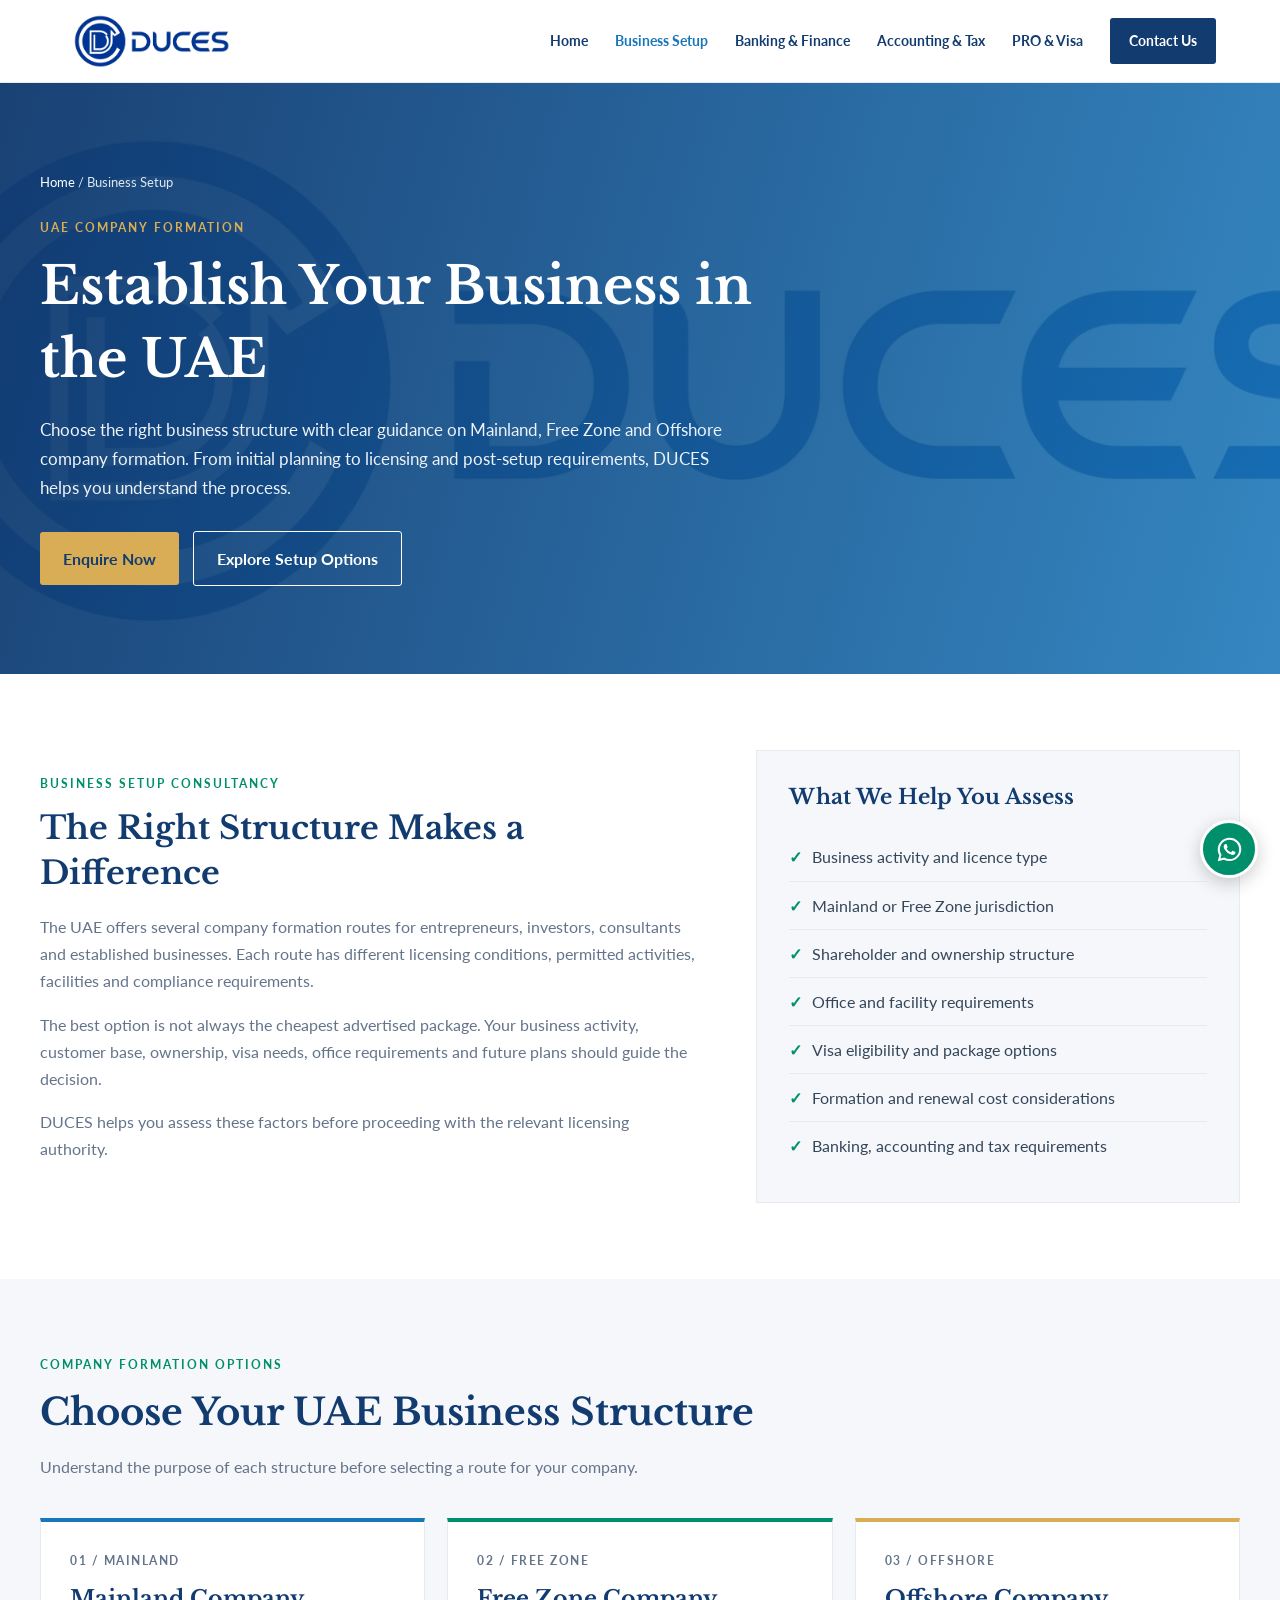
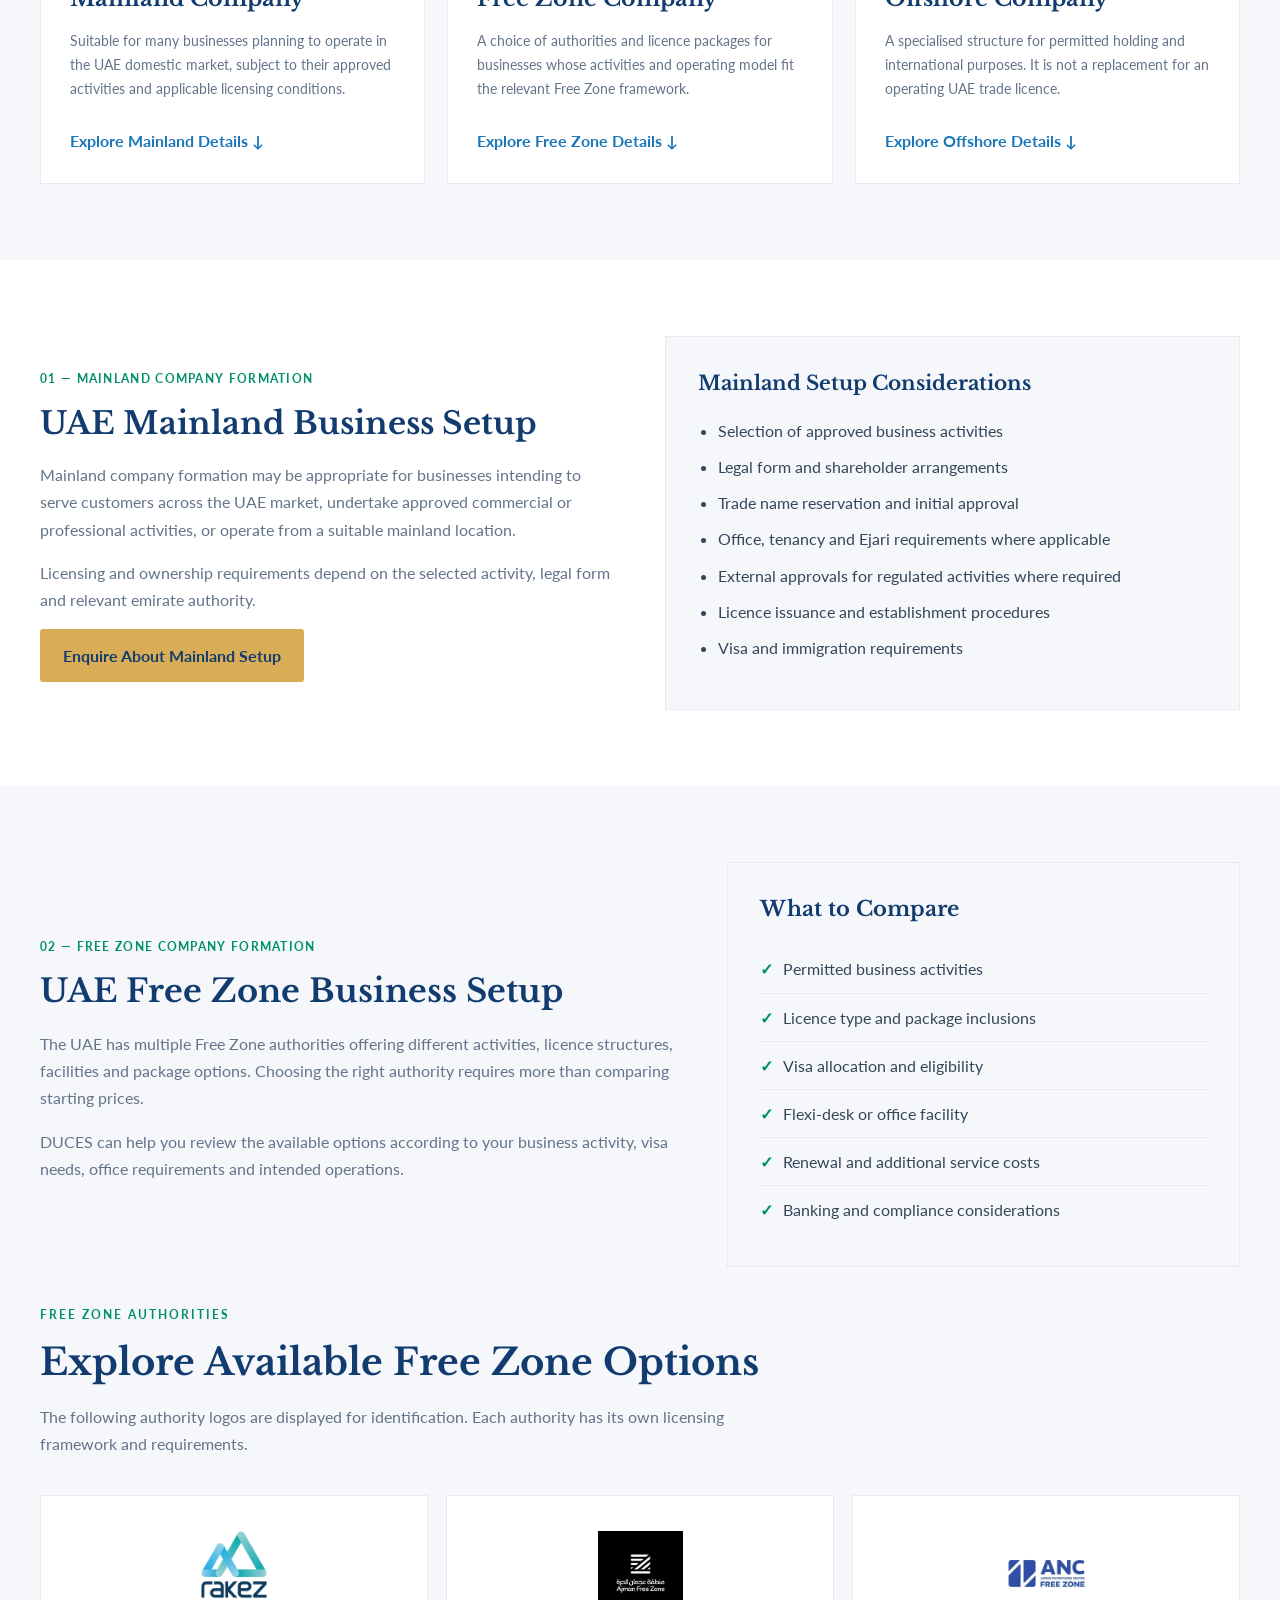
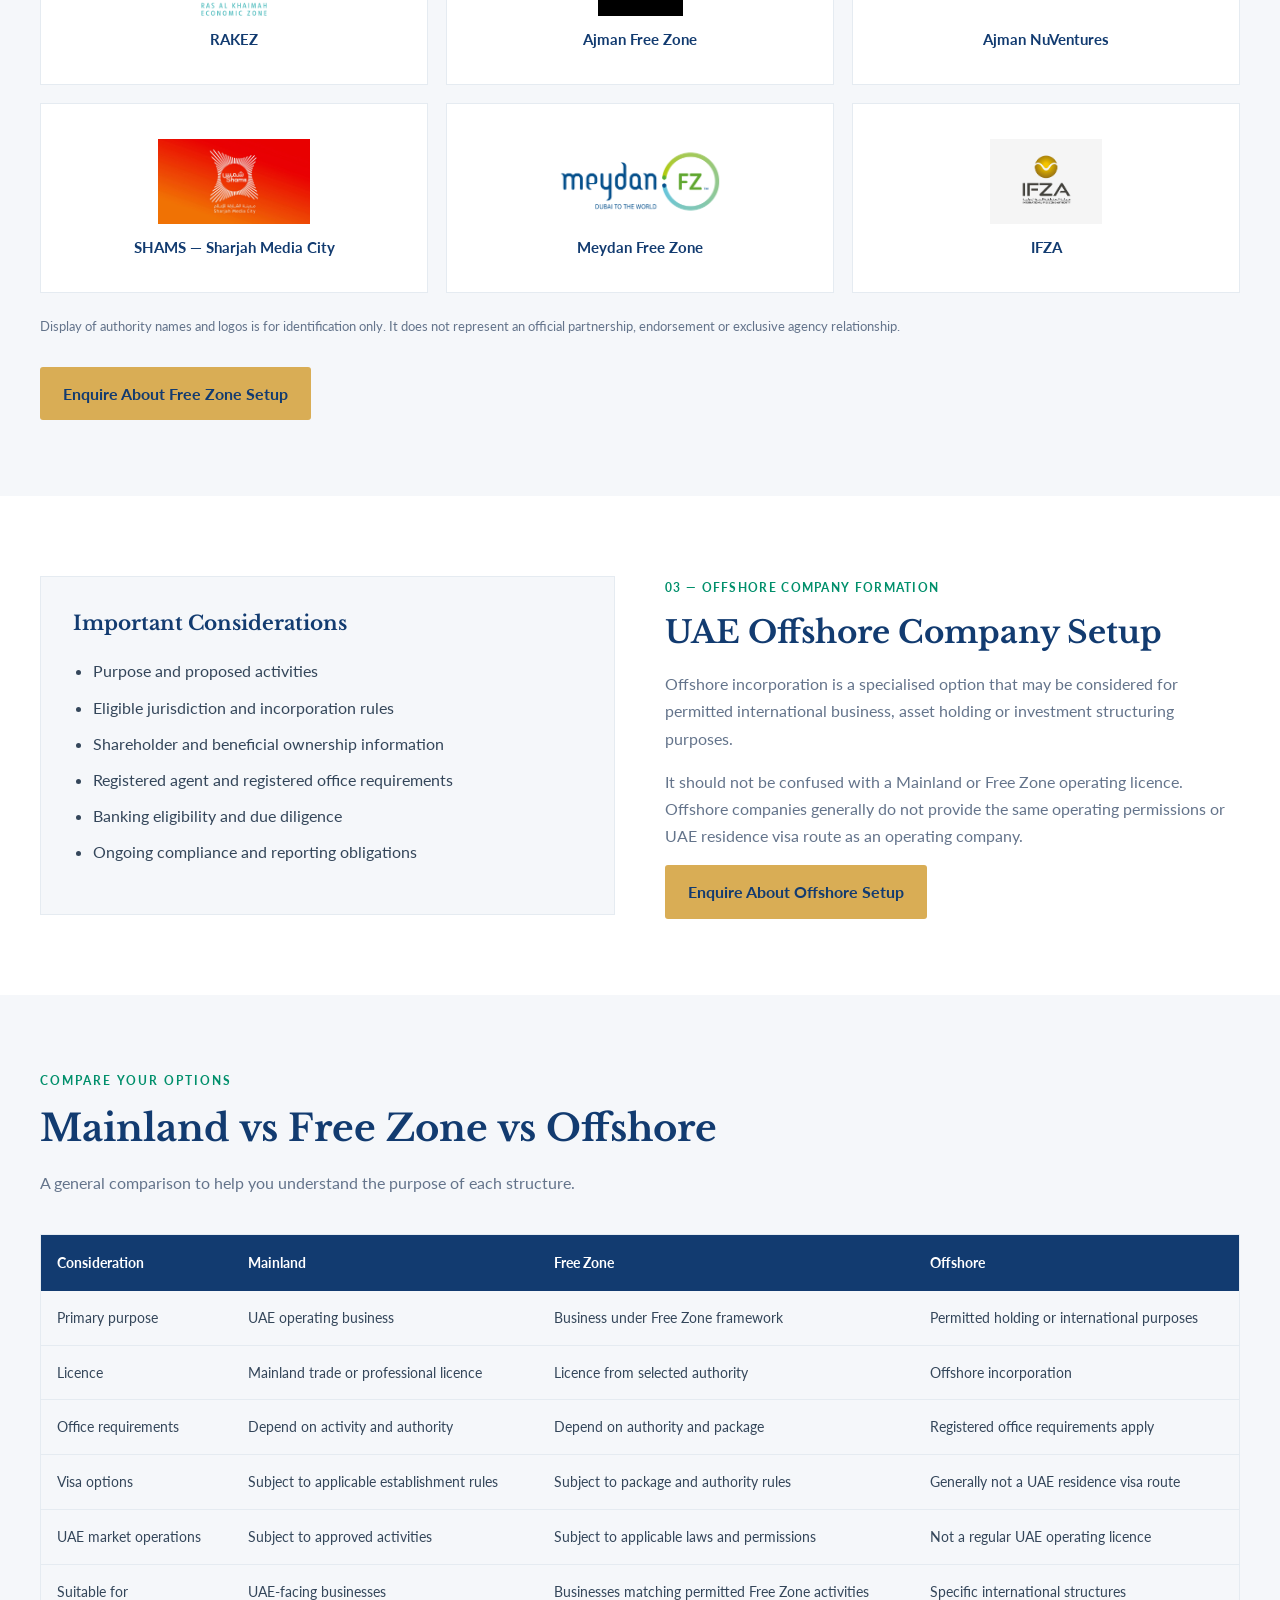
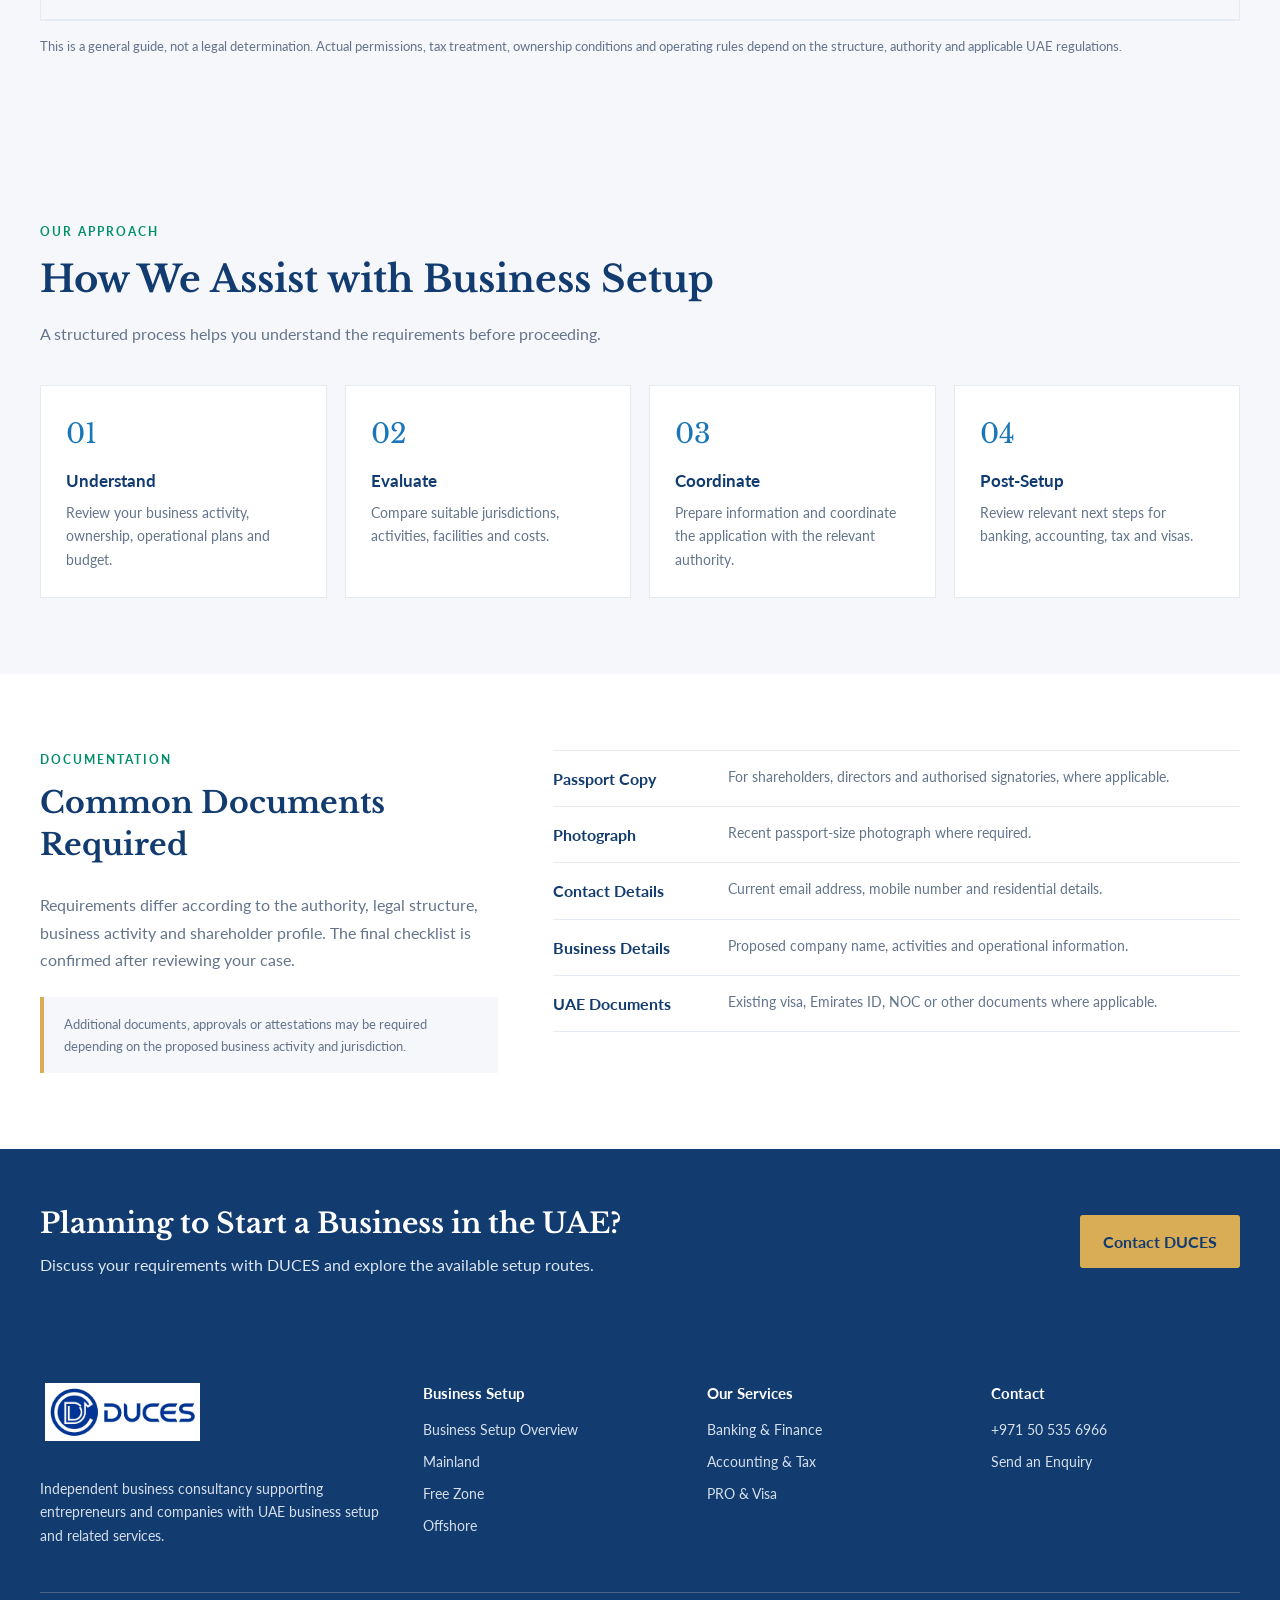
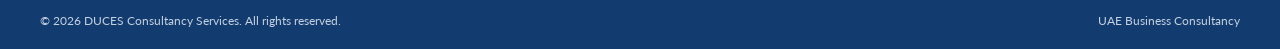
<file: business-setup.html>
<!DOCTYPE html>
<html lang="en">
<head>
<meta charset="UTF-8">
<meta name="viewport" content="width=device-width, initial-scale=1.0">
<meta name="description" content="UAE business setup consultancy. Explore Mainland, Free Zone and Offshore company formation with DUCES Consultancy Services.">
<title>Business Setup UAE | DUCES Consultancy Services</title>

<link rel="preconnect" href="https://fonts.googleapis.com">
<link rel="preconnect" href="https://fonts.gstatic.com" crossorigin>
<link href="https://fonts.googleapis.com/css2?family=Lato:wght@300;400;500;600;700&family=Libre+Baskerville:wght@400;700&display=swap" rel="stylesheet">

<style>
:root{
  --royal:#123B70;
  --blue:#1976B9;
  --green:#008F6B;
  --gold:#D9AD55;
  --white:#FFFFFF;
  --light:#F5F7FA;
  --silver:#E5EBF1;
  --text:#34465A;
  --muted:#64748B;
}
*{box-sizing:border-box;scroll-behavior:smooth}
body{margin:0;font-family:'Lato',sans-serif;color:var(--text);line-height:1.7}
h1,h2,h3,h4{font-family:'Libre Baskerville',serif;color:var(--royal);line-height:1.4}
a{text-decoration:none}
.container{width:min(1200px,calc(100% - 48px));margin:auto}

/* HEADER */
header{background:white;border-bottom:1px solid var(--silver);position:sticky;top:0;z-index:1000}
.header-inner{max-width:1200px;margin:auto;min-height:82px;padding:10px 24px;display:flex;align-items:center;justify-content:space-between}
.logo img{width:175px;max-height:62px;object-fit:contain;display:block}
nav{display:flex;align-items:center;gap:27px}
nav a{color:var(--royal);font-size:14px;font-weight:700}
nav a:hover,nav a.active{color:var(--blue)}
nav .contact-link{background:var(--royal);color:white;padding:11px 19px;border-radius:3px}
nav .contact-link:hover{background:var(--blue);color:white}
.menu-toggle{display:none;background:white;border:1px solid var(--silver);color:var(--royal);font-size:24px;padding:5px 12px;cursor:pointer}

/* HERO */
.hero{
  background:linear-gradient(105deg,rgba(18,59,112,.97),rgba(25,118,185,.88)),
  url('assets/duces-logo.jpg') center/cover;
  padding:88px 24px;color:white;
}
.hero-content{max-width:1200px;margin:auto}
.breadcrumb{font-size:13px;color:#dce8f4;margin-bottom:25px}
.breadcrumb a{color:white}
.eyebrow{font-size:12px;text-transform:uppercase;letter-spacing:2px;font-weight:700;color:var(--green);margin-bottom:12px}
.hero .eyebrow{color:var(--gold)}
.hero h1{font-size:clamp(34px,5vw,52px);max-width:800px;color:white;margin:0 0 20px}
.hero p{font-size:17px;color:#edf3f8;max-width:700px;margin:0 0 28px}
.btn{display:inline-block;padding:13px 23px;border-radius:3px;font-weight:700;transition:.2s}
.btn-gold{background:var(--gold);color:var(--royal)}
.btn-gold:hover{background:white}
.btn-white{border:1px solid white;color:white;margin-left:10px}
.btn-white:hover{background:white;color:var(--royal)}

/* GENERAL SECTIONS */
section.content-section{padding:76px 0}
.section-title{max-width:760px;margin-bottom:38px}
.section-title h2{font-size:clamp(27px,3.5vw,37px);margin:0 0 14px}
.section-title p{color:var(--muted);margin:0}
.intro-grid{display:grid;grid-template-columns:1.15fr .85fr;gap:60px;align-items:center}
.intro-copy h2{font-size:32px;margin:0 0 17px}
.intro-copy p{color:var(--muted)}
.info-panel{background:var(--light);padding:32px;border:1px solid var(--silver)}
.info-panel h3{margin-top:0;font-size:21px}
.info-panel ul{list-style:none;padding:0;margin:15px 0 0}
.info-panel li{padding:10px 0;border-bottom:1px solid var(--silver)}
.info-panel li:last-child{border:0}
.info-panel li:before{content:"✓";color:var(--green);font-weight:bold;margin-right:10px}

/* SETUP TYPE */
.setup-types{background:var(--light)}
.type-grid{display:grid;grid-template-columns:repeat(3,1fr);gap:22px}
.type-card{background:white;border:1px solid var(--silver);padding:29px;position:relative}
.type-card:nth-child(1){border-top:4px solid var(--blue)}
.type-card:nth-child(2){border-top:4px solid var(--green)}
.type-card:nth-child(3){border-top:4px solid var(--gold)}
.type-number{font-size:12px;color:var(--muted);font-weight:700;letter-spacing:1.5px}
.type-card h3{font-size:22px;margin:13px 0}
.type-card p{color:var(--muted);font-size:14px}
.type-card a{display:inline-block;color:var(--blue);font-weight:700;margin-top:12px}
.type-card a:hover{color:var(--green)}

/* MAINLAND / OFFSHORE */
.detail-grid{display:grid;grid-template-columns:1fr 1fr;gap:50px;align-items:center}
.detail-grid.reverse .detail-copy{order:2}
.detail-grid.reverse .detail-panel{order:1}
.detail-copy h2{font-size:31px;margin:0 0 15px}
.detail-copy p{color:var(--muted)}
.detail-panel{background:var(--light);padding:32px;border:1px solid var(--silver)}
.detail-panel h3{margin-top:0;font-size:20px}
.detail-panel ul{padding-left:20px;color:var(--text)}
.detail-panel li{margin:9px 0}
.detail-tag{display:inline-block;color:var(--green);font-weight:700;font-size:12px;letter-spacing:1.3px;text-transform:uppercase;margin-bottom:12px}
.detail-section-alt{background:var(--light)}

/* FREE ZONE AUTHORITIES */
.freezone-intro{display:grid;grid-template-columns:1fr .8fr;gap:45px;align-items:center;margin-bottom:38px}
.freezone-intro h2{font-size:32px;margin:0 0 14px}
.freezone-intro p{color:var(--muted)}
.authority-grid{display:grid;grid-template-columns:repeat(3,1fr);gap:18px}
.authority-card{background:white;border:1px solid var(--silver);padding:22px;text-align:center;min-height:190px;display:flex;flex-direction:column;align-items:center;justify-content:center}
.authority-card img{width:100%;max-width:210px;height:85px;object-fit:contain;margin-bottom:13px}
.authority-card h3{font-family:'Lato',sans-serif;font-size:15px;margin:0;color:var(--royal)}
.authority-note{font-size:13px;color:var(--muted);margin-top:22px}

/* COMPARISON */
.comparison-wrap{overflow-x:auto;border:1px solid var(--silver)}
table{width:100%;border-collapse:collapse;min-width:700px}
th{background:var(--royal);color:white;text-align:left;padding:16px;font-size:14px}
td{padding:15px 16px;border-bottom:1px solid var(--silver);font-size:14px}
tr:nth-child(even) td{background:var(--light)}
.table-note{font-size:13px;color:var(--muted);margin-top:14px}

/* PROCESS */
.process-section{background:var(--light)}
.process-grid{display:grid;grid-template-columns:repeat(4,1fr);gap:18px}
.process-card{background:white;padding:25px;border:1px solid var(--silver)}
.process-card span{font-family:'Libre Baskerville',serif;font-size:27px;color:var(--blue)}
.process-card h3{font-family:'Lato',sans-serif;font-size:17px;margin:12px 0 8px}
.process-card p{font-size:14px;color:var(--muted);margin:0}

/* DOCUMENTS */
.documents-grid{display:grid;grid-template-columns:.8fr 1.2fr;gap:55px}
.documents-grid h2{font-size:30px;margin-top:0}
.documents-grid p{color:var(--muted)}
.document-list{border-top:1px solid var(--silver)}
.document-item{display:flex;gap:20px;padding:14px 0;border-bottom:1px solid var(--silver)}
.document-item strong{color:var(--royal);min-width:155px}
.document-item span{font-size:14px;color:var(--muted)}
.note{background:var(--light);border-left:4px solid var(--gold);padding:16px 20px;margin-top:24px;font-size:13px;color:var(--muted)}

/* CTA */
.cta{background:var(--royal);padding:55px 24px;color:white}
.cta-inner{max-width:1200px;margin:auto;display:flex;justify-content:space-between;align-items:center;gap:25px}
.cta h2{color:white;font-size:28px;margin:0 0 8px}
.cta p{color:#dce7f2;margin:0}

/* FOOTER */
footer{background:var(--royal);color:white;padding:50px 24px 18px}
.footer-grid{max-width:1200px;margin:auto;display:grid;grid-template-columns:1.4fr 1fr 1fr 1fr;gap:35px}
.footer-logo{width:165px;max-height:58px;object-fit:contain;margin-bottom:14px}
footer h4{font-family:'Lato',sans-serif;color:white;font-size:15px;margin:0 0 14px}
footer p,footer a{font-size:14px;color:#d5e0ec}
.footer-links{display:flex;flex-direction:column;gap:8px}
.footer-bottom{max-width:1200px;margin:30px auto 0;padding-top:18px;border-top:1px solid #496486;display:flex;justify-content:space-between;gap:12px;flex-wrap:wrap;font-size:12px;color:#c4d1df}

/* WHATSAPP */
.whatsapp{position:fixed;right:22px;bottom:22px;width:58px;height:58px;border-radius:50%;background:var(--green);border:3px solid white;display:flex;align-items:center;justify-content:center;z-index:2000;box-shadow:0 5px 18px #0003}
.whatsapp svg{width:29px;height:29px;fill:white}

@media(max-width:950px){
  nav{gap:14px}
  nav a{font-size:13px}
  .authority-grid{grid-template-columns:repeat(2,1fr)}
  .process-grid{grid-template-columns:repeat(2,1fr)}
  .footer-grid{grid-template-columns:repeat(2,1fr)}
}
@media(max-width:760px){
  .header-inner{min-height:72px}
  .logo img{width:145px}
  .menu-toggle{display:block}
  nav{display:none;position:absolute;top:72px;left:0;right:0;background:white;border-bottom:1px solid var(--silver);padding:15px 24px 22px;flex-direction:column;align-items:stretch;gap:5px}
  nav.open{display:flex}
  nav a{padding:9px 0}
  nav .contact-link{text-align:center;margin-top:8px}
  .hero{padding:62px 0}
  .hero p{font-size:15px}
  .btn-white{margin:12px 0 0}
  section.content-section{padding:55px 0}
  .intro-grid,.detail-grid,.freezone-intro,.documents-grid{grid-template-columns:1fr;gap:27px}
  .detail-grid.reverse .detail-copy,.detail-grid.reverse .detail-panel{order:initial}
  .type-grid{grid-template-columns:1fr}
  .authority-grid{grid-template-columns:repeat(2,1fr)}
  .cta-inner{flex-direction:column;align-items:flex-start}
  .footer-grid{grid-template-columns:1fr 1fr;gap:25px}
}
@media(max-width:480px){
  .container{width:calc(100% - 36px)}
  .authority-grid,.process-grid,.footer-grid{grid-template-columns:1fr}
  .document-item{flex-direction:column;gap:4px}
  .whatsapp{width:54px;height:54px;right:15px;bottom:15px}
}
</style>
</head>

<body>

<!-- HEADER -->
<header>
  <div class="header-inner">
    <a href="index.html" class="logo">
      <img src="assets/duces-logo.jpg" alt="DUCES Consultancy Services">
    </a>

    <button class="menu-toggle" id="menuToggle" aria-label="Toggle navigation" aria-expanded="false">☰</button>

    <nav id="mainNav">
      <a href="index.html">Home</a>
      <a href="business-setup.html" class="active">Business Setup</a>
      <a href="banking-finance.html">Banking &amp; Finance</a>
      <a href="accounting-tax.html">Accounting &amp; Tax</a>
      <a href="pro-visa.html">PRO &amp; Visa</a>
      <a href="contact.html" class="contact-link">Contact Us</a>
    </nav>
  </div>
</header>

<!-- HERO -->
<section class="hero">
  <div class="hero-content">
    <div class="breadcrumb"><a href="index.html">Home</a> / Business Setup</div>
    <div class="eyebrow">UAE Company Formation</div>
    <h1>Establish Your Business in the UAE</h1>
    <p>
      Choose the right business structure with clear guidance on
      Mainland, Free Zone and Offshore company formation.
      From initial planning to licensing and post-setup requirements,
      DUCES helps you understand the process.
    </p>
    <a href="contact.html" class="btn btn-gold">Enquire Now</a>
    <a href="#setup-options" class="btn btn-white">Explore Setup Options</a>
  </div>
</section>

<!-- INTRODUCTION -->
<section class="content-section">
  <div class="container intro-grid">
    <div class="intro-copy">
      <div class="eyebrow">Business Setup Consultancy</div>
      <h2>The Right Structure Makes a Difference</h2>
      <p>
        The UAE offers several company formation routes for entrepreneurs,
        investors, consultants and established businesses. Each route has
        different licensing conditions, permitted activities, facilities
        and compliance requirements.
      </p>
      <p>
        The best option is not always the cheapest advertised package.
        Your business activity, customer base, ownership, visa needs,
        office requirements and future plans should guide the decision.
      </p>
      <p>
        DUCES helps you assess these factors before proceeding with
        the relevant licensing authority.
      </p>
    </div>

    <div class="info-panel">
      <h3>What We Help You Assess</h3>
      <ul>
        <li>Business activity and licence type</li>
        <li>Mainland or Free Zone jurisdiction</li>
        <li>Shareholder and ownership structure</li>
        <li>Office and facility requirements</li>
        <li>Visa eligibility and package options</li>
        <li>Formation and renewal cost considerations</li>
        <li>Banking, accounting and tax requirements</li>
      </ul>
    </div>
  </div>
</section>

<!-- THREE SETUP OPTIONS -->
<section class="content-section setup-types" id="setup-options">
  <div class="container">
    <div class="section-title">
      <div class="eyebrow">Company Formation Options</div>
      <h2>Choose Your UAE Business Structure</h2>
      <p>Understand the purpose of each structure before selecting a route for your company.</p>
    </div>

    <div class="type-grid">
      <article class="type-card">
        <div class="type-number">01 / MAINLAND</div>
        <h3>Mainland Company</h3>
        <p>
          Suitable for many businesses planning to operate in the UAE
          domestic market, subject to their approved activities and
          applicable licensing conditions.
        </p>
        <a href="#mainland">Explore Mainland Details ↓</a>
      </article>

      <article class="type-card">
        <div class="type-number">02 / FREE ZONE</div>
        <h3>Free Zone Company</h3>
        <p>
          A choice of authorities and licence packages for businesses
          whose activities and operating model fit the relevant Free
          Zone framework.
        </p>
        <a href="#freezone">Explore Free Zone Details ↓</a>
      </article>

      <article class="type-card">
        <div class="type-number">03 / OFFSHORE</div>
        <h3>Offshore Company</h3>
        <p>
          A specialised structure for permitted holding and international
          purposes. It is not a replacement for an operating UAE trade licence.
        </p>
        <a href="#offshore">Explore Offshore Details ↓</a>
      </article>
    </div>
  </div>
</section>

<!-- MAINLAND -->
<section class="content-section" id="mainland">
  <div class="container detail-grid">
    <div class="detail-copy">
      <div class="detail-tag">01 — Mainland Company Formation</div>
      <h2>UAE Mainland Business Setup</h2>
      <p>
        Mainland company formation may be appropriate for businesses
        intending to serve customers across the UAE market, undertake
        approved commercial or professional activities, or operate
        from a suitable mainland location.
      </p>
      <p>
        Licensing and ownership requirements depend on the selected
        activity, legal form and relevant emirate authority.
      </p>
      <a href="contact.html" class="btn btn-gold">Enquire About Mainland Setup</a>
    </div>

    <div class="detail-panel">
      <h3>Mainland Setup Considerations</h3>
      <ul>
        <li>Selection of approved business activities</li>
        <li>Legal form and shareholder arrangements</li>
        <li>Trade name reservation and initial approval</li>
        <li>Office, tenancy and Ejari requirements where applicable</li>
        <li>External approvals for regulated activities where required</li>
        <li>Licence issuance and establishment procedures</li>
        <li>Visa and immigration requirements</li>
      </ul>
    </div>
  </div>
</section>

<!-- FREE ZONE -->
<section class="content-section detail-section-alt" id="freezone">
  <div class="container">
    <div class="freezone-intro">
      <div>
        <div class="detail-tag">02 — Free Zone Company Formation</div>
        <h2>UAE Free Zone Business Setup</h2>
        <p>
          The UAE has multiple Free Zone authorities offering different
          activities, licence structures, facilities and package options.
          Choosing the right authority requires more than comparing
          starting prices.
        </p>
        <p>
          DUCES can help you review the available options according to
          your business activity, visa needs, office requirements and
          intended operations.
        </p>
      </div>

      <div class="info-panel">
        <h3>What to Compare</h3>
        <ul>
          <li>Permitted business activities</li>
          <li>Licence type and package inclusions</li>
          <li>Visa allocation and eligibility</li>
          <li>Flexi-desk or office facility</li>
          <li>Renewal and additional service costs</li>
          <li>Banking and compliance considerations</li>
        </ul>
      </div>
    </div>

    <div class="section-title">
      <div class="eyebrow">Free Zone Authorities</div>
      <h2>Explore Available Free Zone Options</h2>
      <p>
        The following authority logos are displayed for identification.
        Each authority has its own licensing framework and requirements.
      </p>
    </div>

    <div class="authority-grid">

      <div class="authority-card">
        <img src="assets/rakez.png" alt="RAKEZ logo">
        <h3>RAKEZ</h3>
      </div>

      <div class="authority-card">
        <img src="assets/ajman-freezone.png" alt="Ajman Free Zone logo">
        <h3>Ajman Free Zone</h3>
      </div>

      <div class="authority-card">
        <img src="assets/ajman-nuventures.png" alt="Ajman NuVentures logo">
        <h3>Ajman NuVentures</h3>
      </div>

      <div class="authority-card">
        <img src="assets/shams.png" alt="SHAMS logo">
        <h3>SHAMS — Sharjah Media City</h3>
      </div>

      <div class="authority-card">
        <img src="assets/meydan.png" alt="Meydan Free Zone logo">
        <h3>Meydan Free Zone</h3>
      </div>

      <div class="authority-card">
        <img src="assets/ifza.png" alt="IFZA logo">
        <h3>IFZA</h3>
      </div>

    </div>

    <p class="authority-note">
      Display of authority names and logos is for identification only.
      It does not represent an official partnership, endorsement or
      exclusive agency relationship.
    </p>

    <div style="margin-top:30px">
      <a href="contact.html" class="btn btn-gold">Enquire About Free Zone Setup</a>
    </div>
  </div>
</section>

<!-- OFFSHORE -->
<section class="content-section" id="offshore">
  <div class="container detail-grid reverse">
    <div class="detail-copy">
      <div class="detail-tag">03 — Offshore Company Formation</div>
      <h2>UAE Offshore Company Setup</h2>
      <p>
        Offshore incorporation is a specialised option that may be
        considered for permitted international business, asset holding
        or investment structuring purposes.
      </p>
      <p>
        It should not be confused with a Mainland or Free Zone operating
        licence. Offshore companies generally do not provide the same
        operating permissions or UAE residence visa route as an
        operating company.
      </p>
      <a href="contact.html" class="btn btn-gold">Enquire About Offshore Setup</a>
    </div>

    <div class="detail-panel">
      <h3>Important Considerations</h3>
      <ul>
        <li>Purpose and proposed activities</li>
        <li>Eligible jurisdiction and incorporation rules</li>
        <li>Shareholder and beneficial ownership information</li>
        <li>Registered agent and registered office requirements</li>
        <li>Banking eligibility and due diligence</li>
        <li>Ongoing compliance and reporting obligations</li>
      </ul>
    </div>
  </div>
</section>

<!-- COMPARISON -->
<section class="content-section detail-section-alt">
  <div class="container">
    <div class="section-title">
      <div class="eyebrow">Compare Your Options</div>
      <h2>Mainland vs Free Zone vs Offshore</h2>
      <p>A general comparison to help you understand the purpose of each structure.</p>
    </div>

    <div class="comparison-wrap">
      <table>
        <thead>
          <tr>
            <th>Consideration</th>
            <th>Mainland</th>
            <th>Free Zone</th>
            <th>Offshore</th>
          </tr>
        </thead>
        <tbody>
          <tr>
            <td>Primary purpose</td>
            <td>UAE operating business</td>
            <td>Business under Free Zone framework</td>
            <td>Permitted holding or international purposes</td>
          </tr>
          <tr>
            <td>Licence</td>
            <td>Mainland trade or professional licence</td>
            <td>Licence from selected authority</td>
            <td>Offshore incorporation</td>
          </tr>
          <tr>
            <td>Office requirements</td>
            <td>Depend on activity and authority</td>
            <td>Depend on authority and package</td>
            <td>Registered office requirements apply</td>
          </tr>
          <tr>
            <td>Visa options</td>
            <td>Subject to applicable establishment rules</td>
            <td>Subject to package and authority rules</td>
            <td>Generally not a UAE residence visa route</td>
          </tr>
          <tr>
            <td>UAE market operations</td>
            <td>Subject to approved activities</td>
            <td>Subject to applicable laws and permissions</td>
            <td>Not a regular UAE operating licence</td>
          </tr>
          <tr>
            <td>Suitable for</td>
            <td>UAE-facing businesses</td>
            <td>Businesses matching permitted Free Zone activities</td>
            <td>Specific international structures</td>
          </tr>
        </tbody>
      </table>
    </div>

    <p class="table-note">
      This is a general guide, not a legal determination. Actual permissions,
      tax treatment, ownership conditions and operating rules depend on the
      structure, authority and applicable UAE regulations.
    </p>
  </div>
</section>

<!-- PROCESS -->
<section class="content-section process-section">
  <div class="container">
    <div class="section-title">
      <div class="eyebrow">Our Approach</div>
      <h2>How We Assist with Business Setup</h2>
      <p>A structured process helps you understand the requirements before proceeding.</p>
    </div>

    <div class="process-grid">
      <div class="process-card">
        <span>01</span>
        <h3>Understand</h3>
        <p>Review your business activity, ownership, operational plans and budget.</p>
      </div>
      <div class="process-card">
        <span>02</span>
        <h3>Evaluate</h3>
        <p>Compare suitable jurisdictions, activities, facilities and costs.</p>
      </div>
      <div class="process-card">
        <span>03</span>
        <h3>Coordinate</h3>
        <p>Prepare information and coordinate the application with the relevant authority.</p>
      </div>
      <div class="process-card">
        <span>04</span>
        <h3>Post-Setup</h3>
        <p>Review relevant next steps for banking, accounting, tax and visas.</p>
      </div>
    </div>
  </div>
</section>

<!-- DOCUMENTS -->
<section class="content-section">
  <div class="container documents-grid">
    <div>
      <div class="eyebrow">Documentation</div>
      <h2>Common Documents Required</h2>
      <p>
        Requirements differ according to the authority, legal structure,
        business activity and shareholder profile. The final checklist
        is confirmed after reviewing your case.
      </p>
      <div class="note">
        Additional documents, approvals or attestations may be required
        depending on the proposed business activity and jurisdiction.
      </div>
    </div>

    <div class="document-list">
      <div class="document-item">
        <strong>Passport Copy</strong>
        <span>For shareholders, directors and authorised signatories, where applicable.</span>
      </div>
      <div class="document-item">
        <strong>Photograph</strong>
        <span>Recent passport-size photograph where required.</span>
      </div>
      <div class="document-item">
        <strong>Contact Details</strong>
        <span>Current email address, mobile number and residential details.</span>
      </div>
      <div class="document-item">
        <strong>Business Details</strong>
        <span>Proposed company name, activities and operational information.</span>
      </div>
      <div class="document-item">
        <strong>UAE Documents</strong>
        <span>Existing visa, Emirates ID, NOC or other documents where applicable.</span>
      </div>
    </div>
  </div>
</section>

<!-- CTA -->
<section class="cta">
  <div class="cta-inner">
    <div>
      <h2>Planning to Start a Business in the UAE?</h2>
      <p>Discuss your requirements with DUCES and explore the available setup routes.</p>
    </div>
    <a href="contact.html" class="btn btn-gold">Contact DUCES</a>
  </div>
</section>

<!-- FOOTER -->
<footer>
  <div class="footer-grid">
    <div>
      <img src="assets/duces-logo.jpg" class="footer-logo" alt="DUCES Consultancy Services">
      <p>Independent business consultancy supporting entrepreneurs and companies with UAE business setup and related services.</p>
    </div>

    <div>
      <h4>Business Setup</h4>
      <div class="footer-links">
        <a href="business-setup.html">Business Setup Overview</a>
        <a href="business-setup.html#mainland">Mainland</a>
        <a href="business-setup.html#freezone">Free Zone</a>
        <a href="business-setup.html#offshore">Offshore</a>
      </div>
    </div>

    <div>
      <h4>Our Services</h4>
      <div class="footer-links">
        <a href="banking-finance.html">Banking &amp; Finance</a>
        <a href="accounting-tax.html">Accounting &amp; Tax</a>
        <a href="pro-visa.html">PRO &amp; Visa</a>
      </div>
    </div>

    <div>
      <h4>Contact</h4>
      <div class="footer-links">
        <a href="https://wa.me/971505356966" target="_blank" rel="noopener">+971 50 535 6966</a>
        <a href="contact.html">Send an Enquiry</a>
      </div>
    </div>
  </div>

  <div class="footer-bottom">
    <span>© 2026 DUCES Consultancy Services. All rights reserved.</span>
    <span>UAE Business Consultancy</span>
  </div>
</footer>

<!-- WHATSAPP FLOATING BUTTON -->
<a class="whatsapp"
   href="https://wa.me/971505356966?text=Hello%20DUCES%2C%20I%20would%20like%20to%20make%20an%20enquiry."
   target="_blank"
   rel="noopener"
   aria-label="Contact DUCES on WhatsApp">
  <svg viewBox="0 0 32 32" aria-hidden="true">
    <path d="M16.02 3C8.86 3 3.04 8.77 3.04 15.88c0 2.27.6 4.48 1.75 6.43L3 29l6.9-1.8a13.1 13.1 0 0 0 6.12 1.52h.01c7.16 0 12.98-5.78 12.98-12.89A12.8 12.8 0 0 0 16.02 3zm0 23.55c-1.9 0-3.76-.5-5.4-1.45l-.39-.23-4.09 1.07 1.09-3.97-.25-.4a10.6 10.6 0 0 1-1.63-5.69c0-5.88 4.82-10.66 10.68-10.66 5.87 0 10.65 4.78 10.65 10.66 0 5.88-4.79 10.67-10.66 10.67zm5.86-7.99c-.32-.16-1.9-.94-2.19-1.05-.29-.1-.5-.16-.71.16-.21.32-.82 1.05-1 1.26-.19.21-.37.24-.69.08-.32-.16-1.35-.5-2.57-1.59-.95-.84-1.59-1.88-1.78-2.2-.18-.32-.02-.49.14-.65.15-.14.32-.37.48-.55.16-.19.21-.32.32-.53.1-.21.05-.4-.03-.56-.08-.16-.71-1.7-.98-2.33-.26-.61-.52-.53-.71-.54h-.61c-.21 0-.56.08-.85.4-.29.32-1.11 1.08-1.11 2.62s1.14 3.04 1.3 3.25c.16.21 2.24 3.4 5.42 4.77.76.33 1.35.53 1.81.68.76.24 1.45.21 2 .13.61-.09 1.9-.77 2.17-1.51.27-.74.27-1.38.19-1.51-.08-.13-.29-.21-.61-.37z"/>
  </svg>
</a>

<script>
const menuToggle = document.getElementById('menuToggle');
const mainNav = document.getElementById('mainNav');

menuToggle.addEventListener('click', function(){
  const open = mainNav.classList.toggle('open');
  menuToggle.setAttribute('aria-expanded', open);
  menuToggle.textContent = open ? '×' : '☰';
});

mainNav.querySelectorAll('a').forEach(function(link){
  link.addEventListener('click', function(){
    mainNav.classList.remove('open');
    menuToggle.setAttribute('aria-expanded', 'false');
    menuToggle.textContent = '☰';
  });
});
</script>

</body>
  </html>
</file>
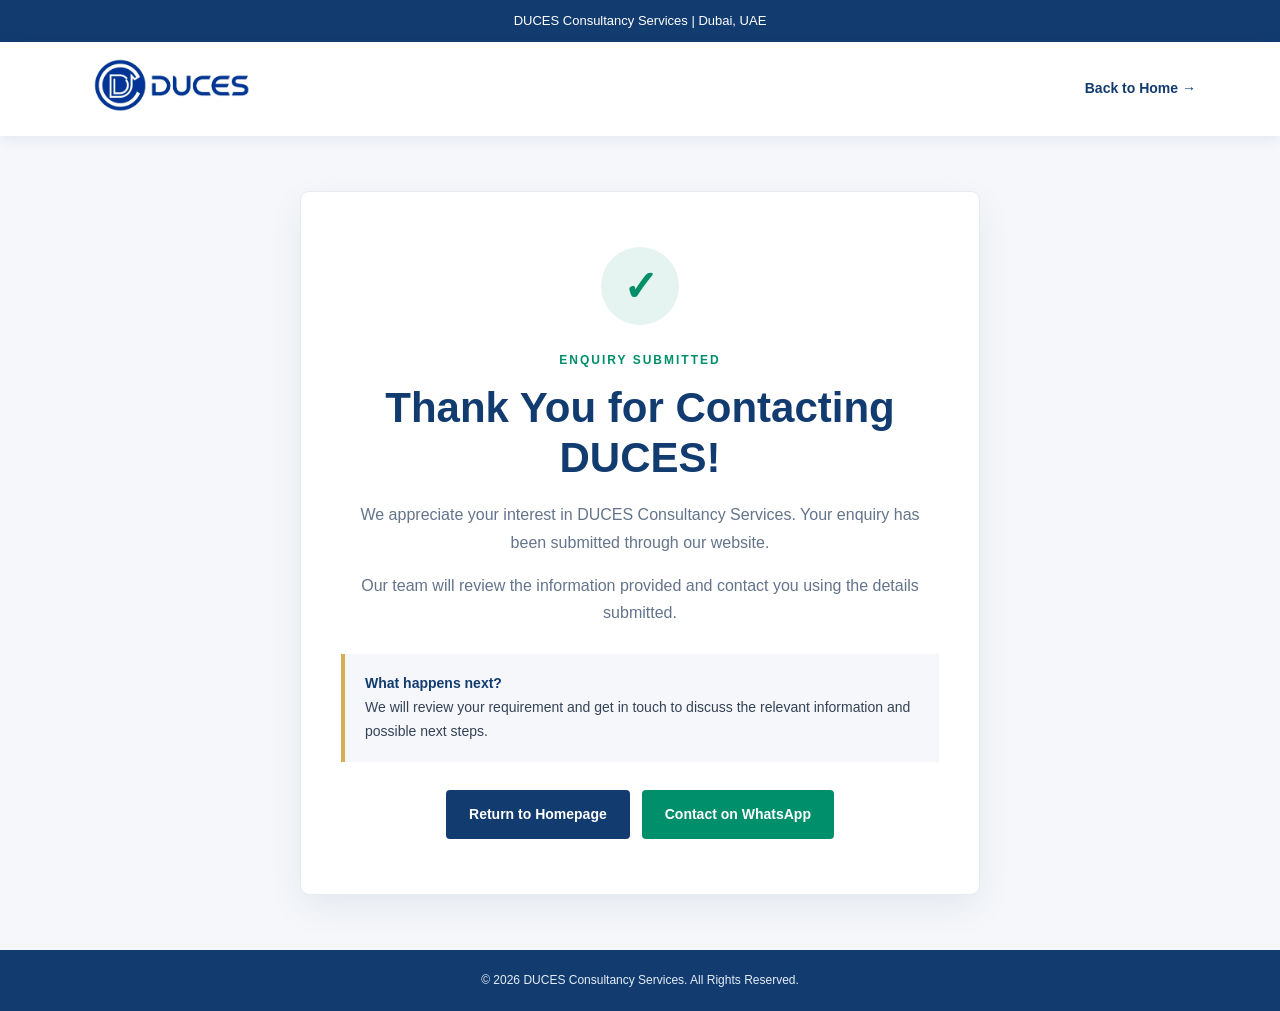
<file: thank-you.html>
<!DOCTYPE html>
<html lang="en">
<head>
  <meta charset="UTF-8">
  <meta name="viewport" content="width=device-width, initial-scale=1.0">
  <meta name="robots" content="noindex, nofollow">
  <meta name="description" content="Thank you for contacting DUCES Consultancy Services.">
  <title>Thank You | DUCES Consultancy Services</title>

  <style>
    :root {
      --royal-blue: #123B70;
      --corporate-blue: #1976B9;
      --emerald-green: #008F6B;
      --gold: #D9AD55;
      --white: #FFFFFF;
      --background: #F5F7FA;
      --silver: #E5EBF1;
      --text: #344256;
      --muted: #64748B;
    }

    * {
      margin: 0;
      padding: 0;
      box-sizing: border-box;
    }

    body {
      min-height: 100vh;
      display: flex;
      flex-direction: column;
      font-family: Arial, Helvetica, sans-serif;
      line-height: 1.7;
      color: var(--text);
      background: var(--background);
    }

    a {
      text-decoration: none;
    }

    .topbar {
      background: var(--royal-blue);
      color: var(--white);
      padding: 10px 6%;
      text-align: center;
      font-size: 13px;
    }

    header {
      background: var(--white);
      box-shadow: 0 3px 15px rgba(18,59,112,.08);
    }

    .navbar {
      max-width: 1160px;
      margin: auto;
      min-height: 82px;
      padding: 12px 24px;
      display: flex;
      justify-content: space-between;
      align-items: center;
    }

    .logo img {
      width: 175px;
      max-height: 62px;
      object-fit: contain;
    }

    .header-link {
      color: var(--royal-blue);
      font-weight: 700;
      font-size: 14px;
    }

    main {
      flex: 1;
      display: grid;
      place-items: center;
      padding: 55px 20px;
    }

    .thankyou-card {
      width: 100%;
      max-width: 680px;
      background: var(--white);
      padding: 55px 40px;
      border: 1px solid var(--silver);
      border-radius: 9px;
      text-align: center;
      box-shadow: 0 12px 35px rgba(18,59,112,.07);
    }

    .success-icon {
      width: 78px;
      height: 78px;
      margin: 0 auto 25px;
      border-radius: 50%;
      display: grid;
      place-items: center;
      background: rgba(0,143,107,.10);
      color: var(--emerald-green);
      font-size: 42px;
      font-weight: 700;
    }

    .eyebrow {
      color: var(--emerald-green);
      text-transform: uppercase;
      letter-spacing: 2px;
      font-size: 12px;
      font-weight: 700;
      margin-bottom: 12px;
    }

    h1 {
      color: var(--royal-blue);
      font-size: clamp(30px, 5vw, 42px);
      line-height: 1.2;
      margin-bottom: 18px;
    }

    .thankyou-card > p {
      color: var(--muted);
      font-size: 16px;
      margin-bottom: 16px;
    }

    .next-step {
      background: var(--background);
      border-left: 4px solid var(--gold);
      padding: 18px 20px;
      text-align: left;
      margin: 28px 0;
      color: var(--text);
      font-size: 14px;
    }

    .next-step strong {
      color: var(--royal-blue);
    }

    .buttons {
      display: flex;
      justify-content: center;
      flex-wrap: wrap;
      gap: 12px;
      margin-top: 25px;
    }

    .btn {
      display: inline-block;
      padding: 13px 23px;
      border-radius: 4px;
      font-weight: 700;
      font-size: 14px;
      transition: .2s;
    }

    .btn-primary {
      background: var(--royal-blue);
      color: var(--white);
    }

    .btn-primary:hover {
      background: var(--corporate-blue);
    }

    .btn-secondary {
      background: var(--emerald-green);
      color: var(--white);
    }

    .btn-secondary:hover {
      opacity: .9;
    }

    footer {
      background: var(--royal-blue);
      color: var(--white);
      text-align: center;
      padding: 20px;
      font-size: 12px;
    }

    footer p {
      color: #E5EDF6;
    }

    @media (max-width: 560px) {
      .navbar {
        min-height: 70px;
        padding: 10px 18px;
      }

      .logo img {
        width: 145px;
      }

      .header-link {
        font-size: 12px;
      }

      .thankyou-card {
        padding: 40px 23px;
      }

      .thankyou-card > p {
        font-size: 14px;
      }

      .buttons {
        flex-direction: column;
      }

      .btn {
        width: 100%;
      }
    }
  </style>
</head>

<body>

  <div class="topbar">
    DUCES Consultancy Services | Dubai, UAE
  </div>

  <header>
    <div class="navbar">
      <a href="index.html" class="logo">
        <img src="assets/duces-logo.jpg"
          alt="DUCES Consultancy Services">
      </a>

      <a href="index.html" class="header-link">
        Back to Home →
      </a>
    </div>
  </header>

  <main>
    <section class="thankyou-card">

      <div class="success-icon" aria-hidden="true">✓</div>

      <div class="eyebrow">Enquiry Submitted</div>

      <h1>Thank You for Contacting DUCES!</h1>

      <p>
        We appreciate your interest in DUCES Consultancy Services.
        Your enquiry has been submitted through our website.
      </p>

      <p>
        Our team will review the information provided and contact
        you using the details submitted.
      </p>

      <div class="next-step">
        <strong>What happens next?</strong><br>
        We will review your requirement and get in touch to discuss
        the relevant information and possible next steps.
      </div>

      <div class="buttons">
        <a href="index.html" class="btn btn-primary">
          Return to Homepage
        </a>

        <a href="https://wa.me/971505356966"
          target="_blank"
          rel="noopener"
          class="btn btn-secondary">
          Contact on WhatsApp
        </a>
      </div>

    </section>
  </main>

  <footer>
    <p>
      © <span id="year"></span> DUCES Consultancy Services.
      All Rights Reserved.
    </p>
  </footer>

  <script>
    document.getElementById("year").textContent =
      new Date().getFullYear();
  </script>

</body>
</html>
</file>
